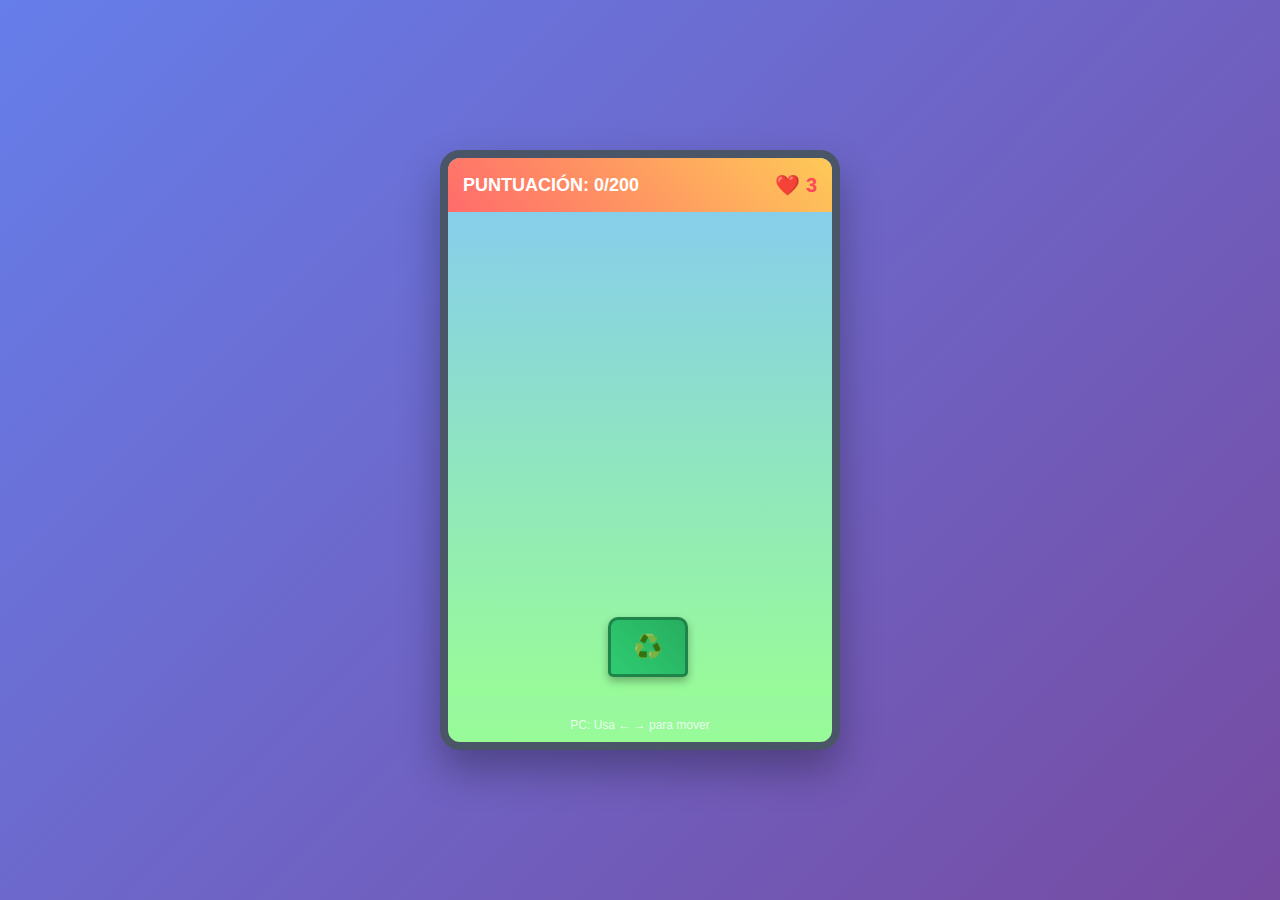
<file: juego/index.html>
<!DOCTYPE html>
<html lang="es">
<head>
    <meta charset="UTF-8">
    <meta name="viewport" content="width=device-width, initial-scale=1.0">
    <title>Recicla y Gana</title>
    <style>
        * {
            margin: 0;
            padding: 0;
            box-sizing: border-box;
        }
        
        body {
            background: linear-gradient(135deg, #667eea 0%, #764ba2 100%);
            font-family: 'Arial', sans-serif;
            display: flex;
            justify-content: center;
            align-items: center;
            min-height: 100vh;
            overflow: hidden;
        }
        
        .game-container {
            width: 400px;
            height: 600px;
            background: linear-gradient(to bottom, #87CEEB 0%, #98FB98 100%);
            border: 8px solid #4a5568;
            border-radius: 20px;
            box-shadow: 0 20px 40px rgba(0,0,0,0.3);
            position: relative;
            overflow: hidden;
        }
        
        .game-header {
            background: linear-gradient(45deg, #ff6b6b, #feca57);
            padding: 15px;
            color: white;
            text-align: center;
            font-weight: bold;
            font-size: 18px;
            box-shadow: 0 4px 8px rgba(0,0,0,0.2);
        }
        
        .score-info {
            display: flex;
            justify-content: space-between;
            align-items: center;
        }
        
        .lives {
            color: #ff4757;
            font-size: 20px;
        }
        
        .game-area {
            width: 100%;
            height: 485px;
            position: relative;
            overflow: hidden;
            background: linear-gradient(to bottom, #87CEEB 0%, #98FB98 100%);
        }
        
        .container {
            width: 80px;
            height: 60px;
            background: linear-gradient(45deg, #2ecc71, #27ae60);
            border: 3px solid #1e8449;
            border-radius: 10px 10px 5px 5px;
            position: absolute;
            bottom: 20px;
            left: 160px;
            transition: left 0.1s ease;
            box-shadow: 0 4px 8px rgba(0,0,0,0.3);
        }
        
        .container::before {
            content: '♻️';
            position: absolute;
            top: 50%;
            left: 50%;
            transform: translate(-50%, -50%);
            font-size: 24px;
        }
        
        .falling-item {
            width: 30px;
            height: 30px;
            position: absolute;
            border-radius: 5px;
            font-size: 20px;
            display: flex;
            align-items: center;
            justify-content: center;
            box-shadow: 0 2px 4px rgba(0,0,0,0.3);
        }
        
        .electronic {
            background: linear-gradient(45deg, #3498db, #2980b9);
            border: 2px solid #1f4e79;
        }
        
        .trash {
            background: linear-gradient(45deg, #e74c3c, #c0392b);
            border: 2px solid #922b21;
        }
        
        .game-over {
            position: absolute;
            top: 50%;
            left: 50%;
            transform: translate(-50%, -50%);
            background: rgba(0,0,0,0.9);
            color: white;
            padding: 30px;
            border-radius: 15px;
            text-align: center;
            display: none;
            z-index: 1000;
            box-shadow: 0 10px 30px rgba(0,0,0,0.5);
        }
        
        .win-screen {
            position: absolute;
            top: 50%;
            left: 50%;
            transform: translate(-50%, -50%);
            background: linear-gradient(45deg, #f39c12, #e67e22);
            color: white;
            padding: 30px;
            border-radius: 15px;
            text-align: center;
            display: none;
            z-index: 1000;
            box-shadow: 0 10px 30px rgba(0,0,0,0.5);
        }
        
        .btn {
            background: linear-gradient(45deg, #9b59b6, #8e44ad);
            color: white;
            border: none;
            padding: 12px 25px;
            border-radius: 8px;
            cursor: pointer;
            font-size: 16px;
            margin-top: 15px;
            transition: all 0.3s ease;
            box-shadow: 0 4px 8px rgba(0,0,0,0.2);
        }
        
        .btn:hover {
            transform: translateY(-2px);
            box-shadow: 0 6px 12px rgba(0,0,0,0.3);
        }
        
        .controls {
            position: absolute;
            bottom: 10px;
            left: 50%;
            transform: translateX(-50%);
            color: rgba(255,255,255,0.8);
            text-align: center;
            font-size: 12px;
        }
        
        .mobile-controls {
            display: none;
        }
        
        @media (max-width: 480px) {
            .game-container {
                width: 350px;
                height: 550px;
            }
            
            .controls {
                display: none;
            }
            
            .mobile-controls {
                display: block;
            }
        }
        
        .clouds {
            position: absolute;
            width: 100%;
            height: 100%;
            pointer-events: none;
            z-index: -1;
        }
        
        .cloud {
            position: absolute;
            background: rgba(255,255,255,0.6);
            border-radius: 50px;
            animation: float 20s infinite linear;
        }
        
        @keyframes float {
            0% { transform: translateX(-100px); }
            100% { transform: translateX(450px); }
        }
        
        .particle {
            position: absolute;
            width: 4px;
            height: 4px;
            background: #fff;
            border-radius: 50%;
            pointer-events: none;
            animation: sparkle 1s ease-out forwards;
        }
        
        @keyframes sparkle {
            0% { opacity: 1; transform: scale(1); }
            100% { opacity: 0; transform: scale(0); }
        }
    </style>
</head>
<body>
    <div class="game-container">
        <div class="clouds">
            <div class="cloud" style="width: 60px; height: 30px; top: 20%; left: -100px; animation-delay: 0s;"></div>
            <div class="cloud" style="width: 80px; height: 40px; top: 40%; left: -100px; animation-delay: 7s;"></div>
            <div class="cloud" style="width: 50px; height: 25px; top: 60%; left: -100px; animation-delay: 14s;"></div>
        </div>
        
        <div class="game-header">
            <div class="score-info">
                <div>PUNTUACIÓN: <span id="score">0</span>/200</div>
                <div class="lives">❤️ <span id="lives">3</span></div>
            </div>
        </div>
        
        <div class="game-area" id="gameArea">
            <div class="container" id="container"></div>
        </div>
        
        <div class="controls">
            <div>PC: Usa ← → para mover</div>
            <div class="mobile-controls">Móvil: Inclina el dispositivo</div>
        </div>
        
        <div class="game-over" id="gameOver">
            <h2>¡Juego Terminado!</h2>
            <p>¡Demasiada basura recolectada!</p>
            <p>Puntuación final: <span id="finalScore">0</span></p>
            <button class="btn" onclick="restartGame()">Jugar de Nuevo</button>
        </div>
        
        <div class="win-screen" id="winScreen">
            <h2>🎉 ¡FELICITACIONES! 🎉</h2>
            <p>¡Has logrado reciclar 200 electrónicos!</p>
            <p>¡Eres un campeón del reciclaje!</p>
            <button class="btn" onclick="restartGame()">Jugar de Nuevo</button>
        </div>
    </div>

    <script>
        class ReciclaYGanaGame {
            constructor() {
                this.score = 0;
                this.lives = 3;
                this.gameRunning = false;
                this.containerPosition = 160;
                this.fallingItems = [];
                this.gameSpeed = 2;
                this.spawnRate = 0.02;
                
                this.container = document.getElementById('container');
                this.gameArea = document.getElementById('gameArea');
                this.scoreElement = document.getElementById('score');
                this.livesElement = document.getElementById('lives');
                this.gameOverScreen = document.getElementById('gameOver');
                this.winScreen = document.getElementById('winScreen');
                this.finalScoreElement = document.getElementById('finalScore');
                
                this.electronics = ['📱', '💻', '🖥️', '📺', '⌚', '🎮', '📷', '🔌', '💡', '🔋'];
                this.trash = ['🗑️', '🥤', '🍎', '🍌', '🧻', '🥨', '🍕', '🍔', '🌭', '🧃'];
                
                this.isMobile = /Android|webOS|iPhone|iPad|iPod|BlackBerry|IEMobile|Opera Mini/i.test(navigator.userAgent);
                
                this.init();
            }
            
            init() {
                this.setupControls();
                this.startGame();
            }
            
            setupControls() {
                // Controles de teclado
                document.addEventListener('keydown', (e) => {
                    if (!this.gameRunning) return;
                    
                    if (e.code === 'ArrowLeft' || e.code === 'KeyA') {
                        this.moveContainer(-20);
                    } else if (e.code === 'ArrowRight' || e.code === 'KeyD') {
                        this.moveContainer(20);
                    }
                });
                
                // Controles para móvil (giroscopio)
                if (this.isMobile) {
                    this.setupGyroscope();
                    
                    // También agregar controles táctiles como respaldo
                    let touchStartX = 0;
                    this.gameArea.addEventListener('touchstart', (e) => {
                        touchStartX = e.touches[0].clientX;
                    });
                    
                    this.gameArea.addEventListener('touchmove', (e) => {
                        if (!this.gameRunning) return;
                        e.preventDefault();
                        
                        const touchX = e.touches[0].clientX;
                        const deltaX = touchX - touchStartX;
                        
                        if (Math.abs(deltaX) > 10) {
                            this.moveContainer(deltaX > 0 ? 15 : -15);
                            touchStartX = touchX;
                        }
                    });
                }
            }
            
            setupGyroscope() {
                if (typeof DeviceOrientationEvent !== 'undefined' && typeof DeviceOrientationEvent.requestPermission === 'function') {
                    // iOS 13+ requiere permisos
                    DeviceOrientationEvent.requestPermission()
                        .then(response => {
                            if (response === 'granted') {
                                this.enableGyroscope();
                            }
                        });
                } else {
                    this.enableGyroscope();
                }
            }
            
            enableGyroscope() {
                let lastGamma = 0;
                
                window.addEventListener('deviceorientation', (e) => {
                    if (!this.gameRunning) return;
                    
                    const gamma = e.gamma || 0; // Inclinación izq/der
                    const sensitivity = 2;
                    
                    if (Math.abs(gamma - lastGamma) > sensitivity) {
                        if (gamma > 5) {
                            this.moveContainer(8);
                        } else if (gamma < -5) {
                            this.moveContainer(-8);
                        }
                        lastGamma = gamma;
                    }
                });
            }
            
            moveContainer(deltaX) {
                const newPos = Math.max(0, Math.min(320, this.containerPosition + deltaX));
                this.containerPosition = newPos;
                this.container.style.left = newPos + 'px';
            }
            
            startGame() {
                this.gameRunning = true;
                this.score = 0;
                this.lives = 3;
                this.gameSpeed = 2;
                this.baseGameSpeed = 2;
                this.spawnRate = 0.02;
                this.containerPosition = 160;
                this.container.style.left = this.containerPosition + 'px';
                
                // Resetear power-ups
                for (const key in this.powerUps) {
                    if (this.powerUps[key]) {
                        this.powerUps[key].active = false;
                        this.powerUps[key].timeLeft = 0;
                    }
                }
                
                this.updateUI();
                this.gameLoop();
            }
            
            gameLoop() {
                if (!this.gameRunning) return;
                
                // Generar nuevos elementos
                if (Math.random() < this.spawnRate) {
                    this.createFallingItem();
                }
                
                // Mover elementos existentes
                this.updateFallingItems();
                
                // Aumentar dificultad gradualmente
                if (this.score > 50 && this.score < 100) {
                    this.gameSpeed = 2.5;
                    this.spawnRate = 0.025;
                } else if (this.score >= 100) {
                    this.gameSpeed = 3;
                    this.spawnRate = 0.03;
                }
                
                requestAnimationFrame(() => this.gameLoop());
            }
            
            createFallingItem() {
                const item = document.createElement('div');
                const isElectronic = Math.random() > 0.4; // 60% electrónicos, 40% basura
                
                item.className = `falling-item ${isElectronic ? 'electronic' : 'trash'}`;
                item.style.left = Math.random() * 350 + 'px';
                item.style.top = '0px';
                
                if (isElectronic) {
                    item.textContent = this.electronics[Math.floor(Math.random() * this.electronics.length)];
                    item.dataset.type = 'electronic';
                } else {
                    item.textContent = this.trash[Math.floor(Math.random() * this.trash.length)];
                    item.dataset.type = 'trash';
                }
                
                this.gameArea.appendChild(item);
                this.fallingItems.push({
                    element: item,
                    y: 0,
                    type: item.dataset.type
                });
            }
            
            updateFallingItems() {
                this.fallingItems = this.fallingItems.filter(item => {
                    item.y += this.gameSpeed;
                    item.element.style.top = item.y + 'px';
                    
                    // Verificar colisión con el contenedor
                    const itemRect = item.element.getBoundingClientRect();
                    const containerRect = this.container.getBoundingClientRect();
                    
                    if (this.checkCollision(itemRect, containerRect)) {
                        this.handleCollision(item);
                        item.element.remove();
                        return false;
                    }
                    
                    // Remover elementos que salen de la pantalla
                    if (item.y > 500) {
                        item.element.remove();
                        return false;
                    }
                    
                    return true;
                });
            }
            
            checkCollision(itemRect, containerRect) {
                return itemRect.left < containerRect.right &&
                       itemRect.right > containerRect.left &&
                       itemRect.top < containerRect.bottom &&
                       itemRect.bottom > containerRect.top;
            }
            
            handleCollision(item) {
                if (item.type === 'electronic') {
                    this.score += 10;
                    this.createParticles(item.element, '#3498db');
                    
                    if (this.score >= 200) {
                        this.winGame();
                        return;
                    }
                } else {
                    this.lives--;
                    this.createParticles(item.element, '#e74c3c');
                    
                    if (this.lives <= 0) {
                        this.endGame();
                        return;
                    }
                }
                
                this.updateUI();
            }
            
            createParticles(element, color) {
                const rect = element.getBoundingClientRect();
                const containerRect = this.gameArea.getBoundingClientRect();
                
                for (let i = 0; i < 8; i++) {
                    const particle = document.createElement('div');
                    particle.className = 'particle';
                    particle.style.background = color;
                    particle.style.left = (rect.left - containerRect.left + Math.random() * 30) + 'px';
                    particle.style.top = (rect.top - containerRect.top + Math.random() * 30) + 'px';
                    
                    this.gameArea.appendChild(particle);
                    
                    setTimeout(() => {
                        if (particle.parentNode) {
                            particle.remove();
                        }
                    }, 1000);
                }
            }
            
            updateUI() {
                this.scoreElement.textContent = this.score;
                this.livesElement.textContent = this.lives;
            }
            
            endGame() {
                this.gameRunning = false;
                this.finalScoreElement.textContent = this.score;
                this.gameOverScreen.style.display = 'block';
                
                // Limpiar elementos restantes
                this.fallingItems.forEach(item => item.element.remove());
                this.fallingItems = [];
            }
            
            winGame() {
                this.gameRunning = false;
                this.winScreen.style.display = 'block';
                
                // Limpiar elementos restantes
                this.fallingItems.forEach(item => item.element.remove());
                this.fallingItems = [];
            }
        }
        
        let game;
        
        function restartGame() {
            document.getElementById('gameOver').style.display = 'none';
            document.getElementById('winScreen').style.display = 'none';
            
            if (game) {
                game.clearGameElements();
            }
            
            game = new ReciclaYGanaGame();
        }
        
        // Iniciar el juego cuando la página se carga
        window.addEventListener('load', () => {
            game = new ReciclaYGanaGame();
        });
        
        // Prevenir el zoom en móviles
        document.addEventListener('touchmove', function(e) {
            if (e.scale !== 1) {
                e.preventDefault();
            }
        }, { passive: false });
        
        document.addEventListener('gesturestart', function(e) {
            e.preventDefault();
        });
    </script>
</body>
</html>
</file>
